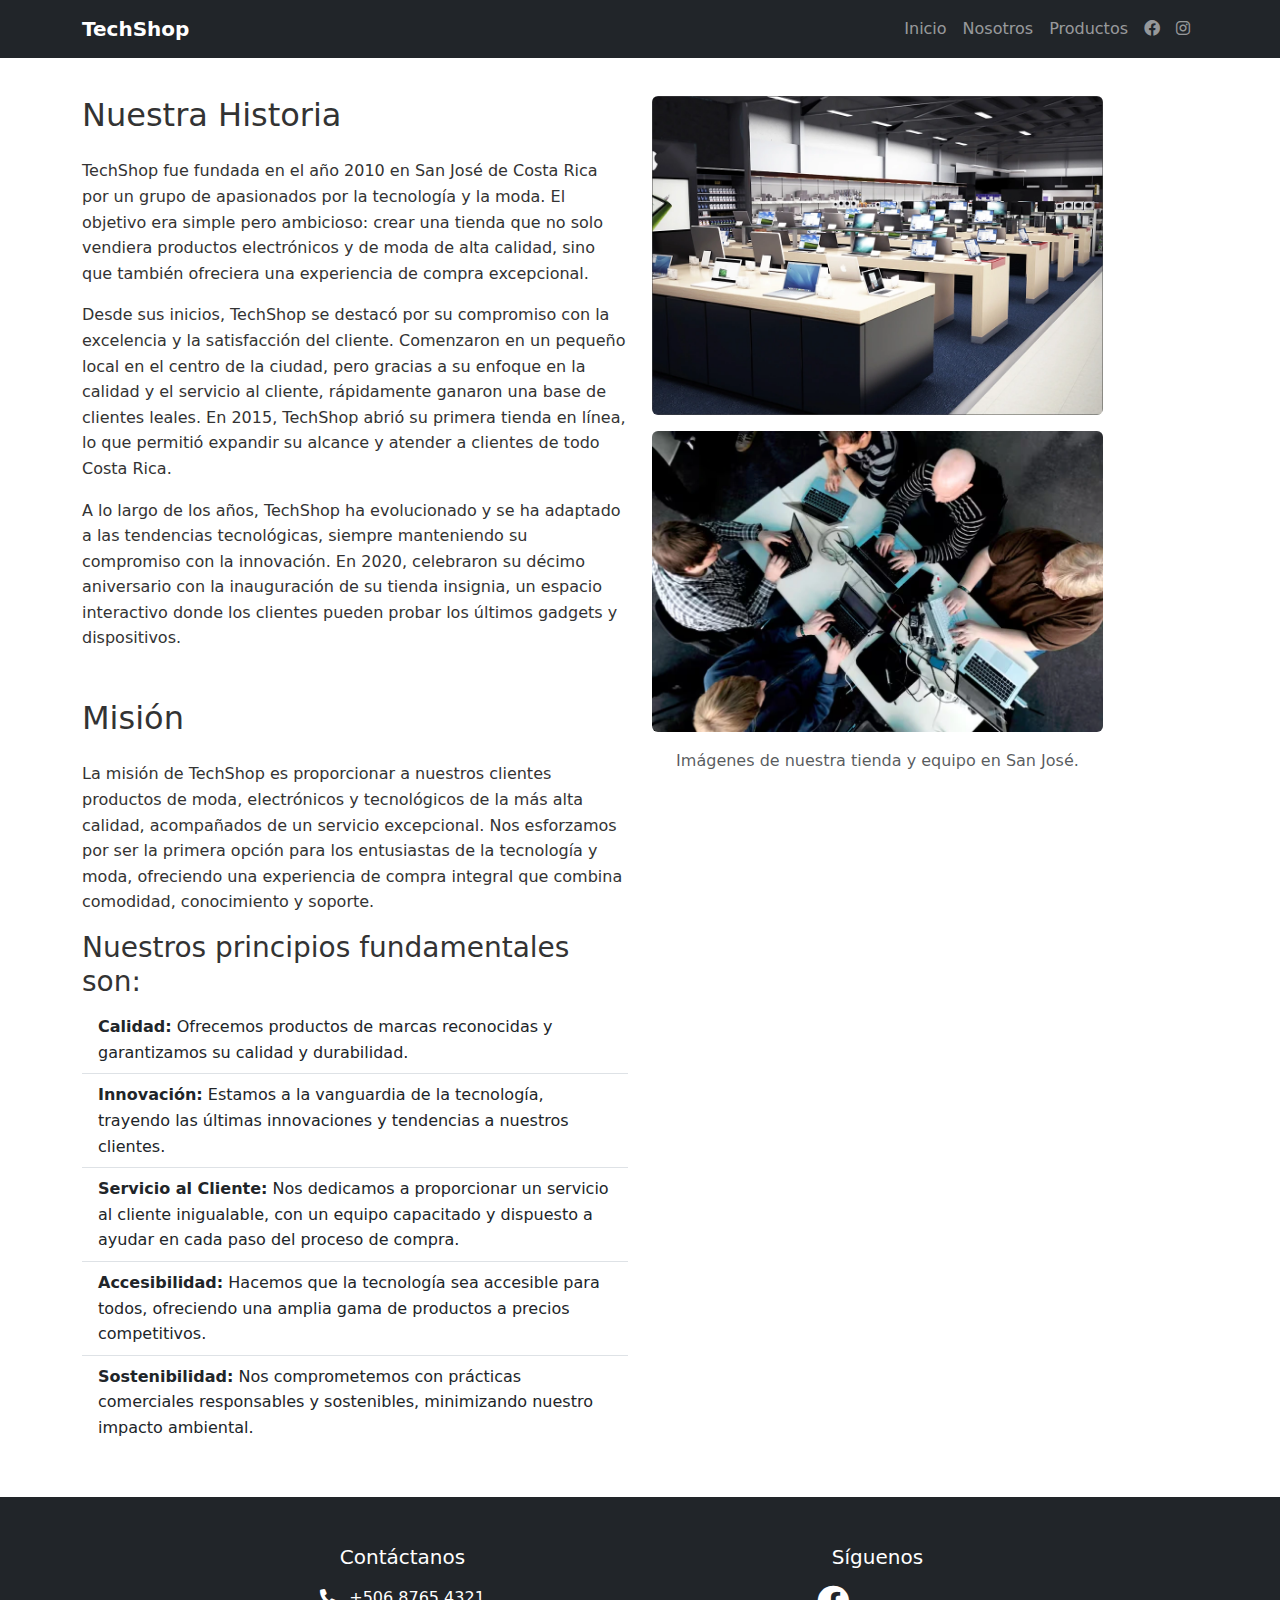
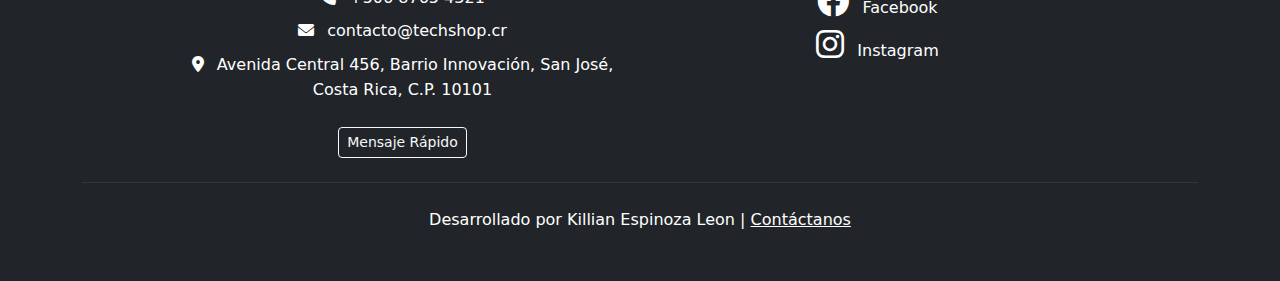
<file: nosotros.html>
<!DOCTYPE html>
<html lang="es">
<head>
    <meta charset="UTF-8">
    <meta name="viewport" content="width=device-width, initial-scale=1.0">
    <title>TechShop - Inicio | Electrónicos, Joyería y Ropa en Costa Rica</title>
    <meta name="description" content="Bienvenido a TechShop, fundada en 2010 en San José, Costa Rica. Descubre electrónicos, joyería y ropa con calidad e innovación.">
    <meta name="keywords" content="TechShop, electrónicos Costa Rica, joyería, ropa, San José, innovación, sostenibilidad">
    <meta name="author" content="Killian Espinoza Leon">
    <!-- OG para shares en redes -->
    <meta property="og:title" content="TechShop - Tu tienda de tecnología y moda">
    <meta property="og:description" content="Explora nuestro catálogo y contacta con nosotros.">
    <meta property="og:image" content="https://source.unsplash.com/1200x630/?tech store">
    <!-- Bootstrap CSS -->
    <link href="https://cdn.jsdelivr.net/npm/bootstrap@5.3.0/dist/css/bootstrap.min.css" rel="stylesheet">

    <!-- Redes -->
    <link rel="stylesheet" href="https://cdnjs.cloudflare.com/ajax/libs/font-awesome/6.0.0/css/all.min.css">

    <!--Estilos-->
    <link rel="stylesheet" href="css/estilos.css">
</head>
<body>
   
   <!-- Navbar -->
    <nav class="navbar navbar-expand-lg navbar-dark bg-dark fixed-top">
        <div class="container">
            <a class="navbar-brand fw-bold" href="./index.html">TechShop</a> 
            <button class="navbar-toggler" type="button" data-bs-toggle="collapse" data-bs-target="#navbarNav">
                <span class="navbar-toggler-icon"></span> 
            </button>
            <div class="navbar-collapse" id="navbarNav">
                <ul class="navbar-nav ms-auto"> 
                    <li class="nav-item"><a class="nav-link" href="./index.html">Inicio</a></li>
                    <li class="nav-item"><a class="nav-link" href="./nosotros.html">Nosotros</a></li>
                    <li class="nav-item"><a class="nav-link" href="/productos.html">Productos</a></li>
                   
                    <li class="nav-item"><a class="nav-link" href="https://facebook.com/techshop" target="_blank"><i class="fab fa-facebook"></i></a></li>
                    <li class="nav-item"><a class="nav-link" href="https://instagram.com/techshop" target="_blank"><i class="fab fa-instagram"></i></a></li>
                </ul>
            </div>
        </div>
    </nav>

   <main class="container mt-5 pt-5">
  
    <div class="row">
        <div class="col-md-6"> 
            <h2 class="mb-4">Nuestra Historia</h2>
            <p>TechShop fue fundada en el año 2010 en San José de Costa Rica por un grupo de apasionados por la tecnología y la moda. El objetivo era simple pero ambicioso: crear una tienda que no solo vendiera productos electrónicos y de moda de alta calidad, sino que también ofreciera una experiencia de compra excepcional.</p>
            <p>Desde sus inicios, TechShop se destacó por su compromiso con la excelencia y la satisfacción del cliente. Comenzaron en un pequeño local en el centro de la ciudad, pero gracias a su enfoque en la calidad y el servicio al cliente, rápidamente ganaron una base de clientes leales. En 2015, TechShop abrió su primera tienda en línea, lo que permitió expandir su alcance y atender a clientes de todo Costa Rica.</p>
            <p>A lo largo de los años, TechShop ha evolucionado y se ha adaptado a las tendencias tecnológicas, siempre manteniendo su compromiso con la innovación. En 2020, celebraron su décimo aniversario con la inauguración de su tienda insignia, un espacio interactivo donde los clientes pueden probar los últimos gadgets y dispositivos.</p>

            <h2 class="mt-5 mb-4">Misión</h2>
            <p>La misión de TechShop es proporcionar a nuestros clientes productos de moda, electrónicos y tecnológicos de la más alta calidad, acompañados de un servicio excepcional. Nos esforzamos por ser la primera opción para los entusiastas de la tecnología y moda, ofreciendo una experiencia de compra integral que combina comodidad, conocimiento y soporte.</p>
            <h3 class="mt-3">Nuestros principios fundamentales son:</h3>
            <ul class="list-group list-group-flush"> 
                <li class="list-group-item"><strong>Calidad:</strong> Ofrecemos productos de marcas reconocidas y garantizamos su calidad y durabilidad.</li>
                <li class="list-group-item"><strong>Innovación:</strong> Estamos a la vanguardia de la tecnología, trayendo las últimas innovaciones y tendencias a nuestros clientes.</li>
                <li class="list-group-item"><strong>Servicio al Cliente:</strong> Nos dedicamos a proporcionar un servicio al cliente inigualable, con un equipo capacitado y dispuesto a ayudar en cada paso del proceso de compra.</li>
                <li class="list-group-item"><strong>Accesibilidad:</strong> Hacemos que la tecnología sea accesible para todos, ofreciendo una amplia gama de productos a precios competitivos.</li>
                <li class="list-group-item"><strong>Sostenibilidad:</strong> Nos comprometemos con prácticas comerciales responsables y sostenibles, minimizando nuestro impacto ambiental.</li>
            </ul>
        </div>
        <div class="col-md-5"> 
            <img src="./img/tienda.webp" alt="Tienda física TechShop en San José, Costa Rica" class="img-fluid rounded mb-3">
            <img src="./img/equipo.webp" alt="Equipo de TechShop trabajando en innovación" class="img-fluid rounded">
            <p class="mt-3 text-muted text-center">Imágenes  de nuestra tienda y equipo en San José.</p>
        </div>
    </div>
</main>


  
    <footer class="bg-dark text-white py-5 mt-5">
        <div class="container">
            <div class="row justify-content-center">
                <!-- Columna 1:  -->
                <div class="col-md-5 mb-4 mb-md-0 text-center">
                    <h5 class="mb-3">Contáctanos</h5>
                    <ul class="list-unstyled">
                        <li class="mb-2">
                            <i class="fas fa-phone me-2"></i>
                            <a href="tel:+50687654321" class="text-white text-decoration-none"
                                aria-label="Llamar al +506 8765 4321">+506 8765 4321</a>
                        </li>
                        <li class="mb-2">
                            <i class="fas fa-envelope me-2"></i>
                            <a href="mailto:contacto@techshop.cr" class="text-white text-decoration-none"
                                aria-label="Enviar email a contacto@techshop.cr">contacto@techshop.cr</a>
                        </li>
                        <li class="mb-2">
                            <i class="fas fa-map-marker-alt me-2"></i>
                            <a href="https://www.google.com/maps/place/Avenida+Central+456,+Barrio+Innovaci%C3%B3n,+San+Jos%C3%A9,+Costa+Rica"
                                target="_blank" rel="noopener noreferrer" class="text-white text-decoration-none"
                                aria-label="Abrir ubicación en Google Maps">
                                Avenida Central 456, Barrio Innovación, San José, Costa Rica, C.P. 10101
                            </a>
                        </li>
                    </ul>
                    <a href="./index.html#formContacto" class="btn btn-outline-light btn-sm mt-2">Mensaje Rápido</a>
                </div>


                <!-- Columna 2: Redes Sociales -->
                <div class="col-md-5 mb-4 mb-md-0 text-center">
                    <h5 class="mb-3">Síguenos</h5>
                    <ul class="list-unstyled">
                        <li class="mb-2">
                            <a href="https://facebook.com/techshop" target="_blank" rel="noopener noreferrer"
                                class="text-white text-decoration-none" aria-label="Facebook de TechShop">
                                <i class="fab fa-facebook fa-2x me-2"></i> Facebook
                            </a>
                        </li>
                        <li class="mb-2">
                            <a href="https://instagram.com/techshop" target="_blank" rel="noopener noreferrer"
                                class="text-white text-decoration-none" aria-label="Instagram de TechShop">
                                <i class="fab fa-instagram fa-2x me-2"></i> Instagram
                            </a>
                        </li>
                    </ul>
                </div>
            </div>

            <hr class="my-4 border-secondary">

            <!-- Copyright global al final -->
            <div class="text-center">
                <p class="mb-0 text-white">Desarrollado por Killian Espinoza Leon | <a href="./index.html#formContacto"
                        class="text-white">Contáctanos</a></p>
            </div>
        </div>
    </footer>


    <!-- Bootstrap JS -->
    <script src="https://cdn.jsdelivr.net/npm/bootstrap@5.3.0/dist/js/bootstrap.bundle.min.js"></script>
    <!-- JS -->
    <script src="./js/main.js"></script>
</body>
</html>
</file>
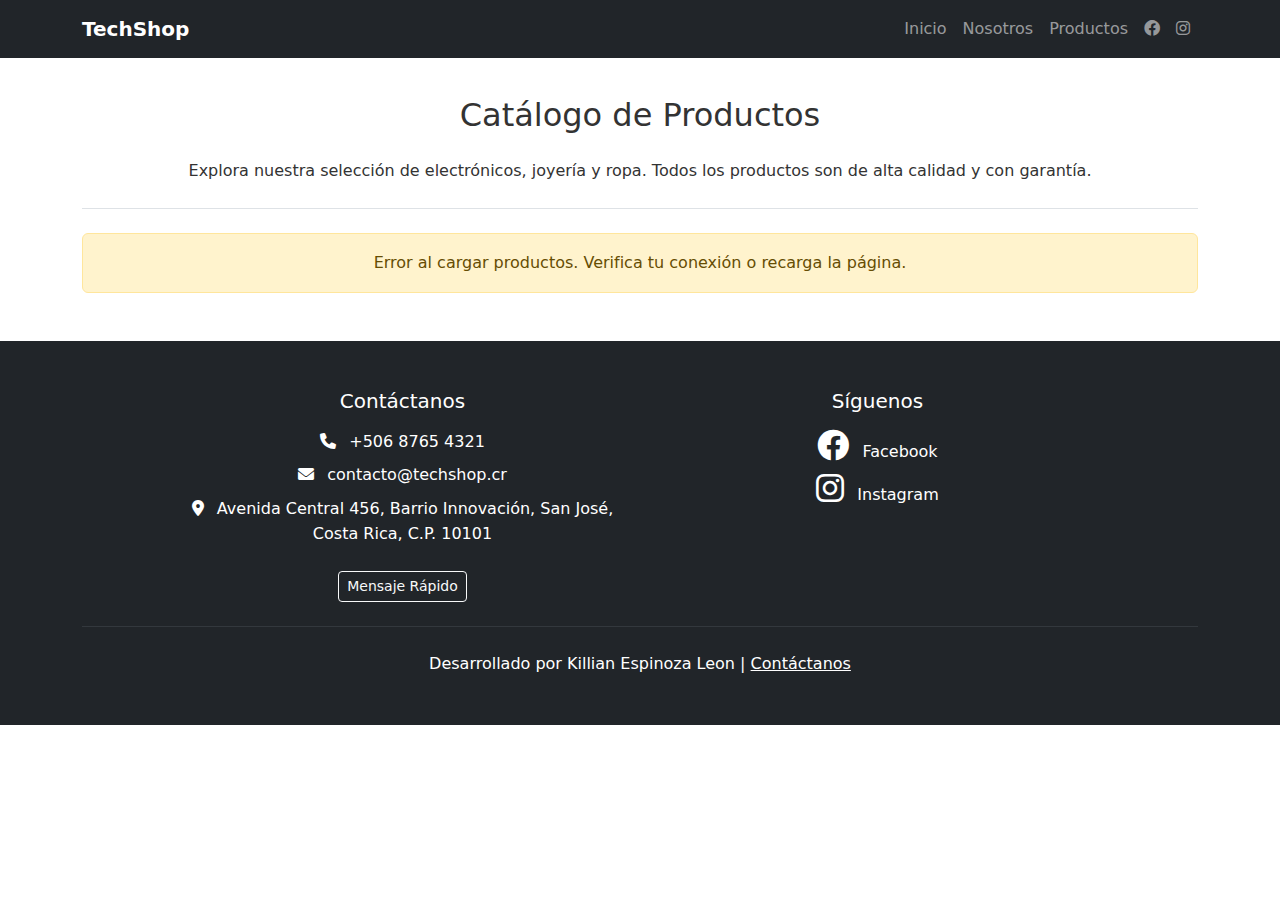
<file: productos.html>
<!DOCTYPE html>
<html lang="es">

<head>
    <meta charset="UTF-8">
    <meta name="viewport" content="width=device-width, initial-scale=1.0">
    <title>TechShop - Inicio | Electrónicos, Joyería y Ropa en Costa Rica</title>
    <meta name="description"
        content="Bienvenido a TechShop, fundada en 2010 en San José, Costa Rica. Descubre electrónicos, joyería y ropa con calidad e innovación.">
    <meta name="keywords"
        content="TechShop, electrónicos Costa Rica, joyería, ropa, San José, innovación, sostenibilidad">
    <meta name="author" content="Killian Espinoza Leon">
    <title>TechShop - Productos | Catálogo en Costa Rica</title>
    <meta name="description"
        content="Catálogo de TechShop: Electrónicos, joyería, ropa hombre y mujer. Productos de calidad desde San José, Costa Rica.">
    <meta name="keywords" content="productos TechShop, electronics, jewelery, clothing Costa Rica">


    <meta property="og:title" content="TechShop - Tu tienda de tecnología y moda">
    <meta property="og:description" content="Explora nuestro catálogo y contacta con nosotros.">
    <meta property="og:image" content="https://source.unsplash.com/1200x630/?tech store">
    <!-- Bootstrap CSS -->
    <link href="https://cdn.jsdelivr.net/npm/bootstrap@5.3.0/dist/css/bootstrap.min.css" rel="stylesheet">

    <link rel="stylesheet" href="https://cdnjs.cloudflare.com/ajax/libs/font-awesome/6.0.0/css/all.min.css">

    <!--Estilos-->
    <link rel="stylesheet" href="./css/estilos.css">
</head>

<body>

    <!-- Navbar -->
    <nav class="navbar navbar-expand-lg navbar-dark bg-dark fixed-top">
        <div class="container">
            <a class="navbar-brand fw-bold" href="./index.html">TechShop</a>
            <button class="navbar-toggler" type="button" data-bs-toggle="collapse" data-bs-target="#navbarNav">
                <span class="navbar-toggler-icon"></span>
            </button>
            <div class="navbar-collapse" id="navbarNav">
                <ul class="navbar-nav ms-auto">
                    <li class="nav-item"><a class="nav-link" href="./index.html">Inicio</a></li>
                    <li class="nav-item"><a class="nav-link" href="./nosotros.html">Nosotros</a></li>
                    <li class="nav-item"><a class="nav-link" href="./productos.html">Productos</a></li>

                    <li class="nav-item"><a class="nav-link" href="https://facebook.com/techshop" target="_blank"><i
                                class="fab fa-facebook"></i></a></li>
                    <li class="nav-item"><a class="nav-link" href="https://instagram.com/techshop" target="_blank"><i
                                class="fab fa-instagram"></i></a></li>
                </ul>
            </div>
        </div>
    </nav>
    <main class="container mt-5 pt-5">
        <h2 class="text-center mb-4">Catálogo de Productos</h2>
        <p class="text-center mb-4">Explora nuestra selección de electrónicos, joyería y ropa. Todos los productos son
            de alta calidad y con garantía.</p>

        <div id="loading" class="text-center py-5">
            <div class="spinner-border text-primary" role="status">
                <span class="visually-hidden">Cargando productos...</span>
            </div>
            <p class="mt-2">Cargando catálogo...</p>
        </div>

       
        <ul class="nav nav-tabs justify-content-center mb-4" id="tabsCategorias" role="tablist">
            
        </ul>

        <div class="tab-content" id="contenidoProductos">

        </div>

        <!-- Mensaje de Error  -->
        <div id="errorMsg" class="alert alert-warning text-center" style="display: none;">
            Error al cargar productos. Verifica tu conexión o recarga la página.
        </div>
    </main>


    <footer class="bg-dark text-white py-5 mt-5">
        <div class="container">
            <div class="row justify-content-center">
                <!-- Columna 1:  -->
                <div class="col-md-5 mb-4 mb-md-0 text-center">
                    <h5 class="mb-3">Contáctanos</h5>
                    <ul class="list-unstyled">
                        <li class="mb-2">
                            <i class="fas fa-phone me-2"></i>
                            <a href="tel:+50687654321" class="text-white text-decoration-none"
                                aria-label="Llamar al +506 8765 4321">+506 8765 4321</a>
                        </li>
                        <li class="mb-2">
                            <i class="fas fa-envelope me-2"></i>
                            <a href="mailto:contacto@techshop.cr" class="text-white text-decoration-none"
                                aria-label="Enviar email a contacto@techshop.cr">contacto@techshop.cr</a>
                        </li>
                        <li class="mb-2">
                            <i class="fas fa-map-marker-alt me-2"></i>
                            <a href="https://www.google.com/maps/place/Avenida+Central+456,+Barrio+Innovaci%C3%B3n,+San+Jos%C3%A9,+Costa+Rica"
                                target="_blank" rel="noopener noreferrer" class="text-white text-decoration-none"
                                aria-label="Abrir ubicación en Google Maps">
                                Avenida Central 456, Barrio Innovación, San José, Costa Rica, C.P. 10101
                            </a>
                        </li>
                    </ul>
                    <a href="./index.html#formContacto" class="btn btn-outline-light btn-sm mt-2">Mensaje Rápido</a>
                </div>


                <!-- Columna 2: Redes Sociales -->
                <div class="col-md-5 mb-4 mb-md-0 text-center">
                    <h5 class="mb-3">Síguenos</h5>
                    <ul class="list-unstyled">
                        <li class="mb-2">
                            <a href="https://facebook.com/techshop" target="_blank" rel="noopener noreferrer"
                                class="text-white text-decoration-none" aria-label="Facebook de TechShop">
                                <i class="fab fa-facebook fa-2x me-2"></i> Facebook
                            </a>
                        </li>
                        <li class="mb-2">
                            <a href="https://instagram.com/techshop" target="_blank" rel="noopener noreferrer"
                                class="text-white text-decoration-none" aria-label="Instagram de TechShop">
                                <i class="fab fa-instagram fa-2x me-2"></i> Instagram
                            </a>
                        </li>
                    </ul>
                </div>
            </div>

            <hr class="my-4 border-secondary">

            <!-- Copyright global al final -->
            <div class="text-center">
                <p class="mb-0 text-white">Desarrollado por Killian Espinoza Leon | <a href="./index.html#formContacto"
                        class="text-white">Contáctanos</a></p>
            </div>
        </div>
    </footer>

    <!-- Bootstrap JS -->
    <script src="https://cdn.jsdelivr.net/npm/bootstrap@5.3.0/dist/js/bootstrap.bundle.min.js"></script>
    <!--  JS  -->
    <script src="./js/main.js"></script>
</body>

</html>
</file>
<file: css/estilos.css>
/* Estilos globales */
:root {
    --primary-color: #007bff; 
    --accent-color: #ffd700; 
    --bg-light: #f8f9fa;
}

body {
    font-family: system-ui, -apple-system, BlinkMacSystemFont, 'Segoe UI', Roboto, Oxygen, Ubuntu, Cantarell, 'Open Sans', 'Helvetica Neue', sans-serif;
    line-height: 1.6;
    color: #333;
}

/* Hero Banner */
.hero {
    background: linear-gradient(rgba(0, 0, 0, 0.5), rgba(0, 0, 0, 0.5)), url('https://source.unsplash.com/1200x600/?technology store');
    background-size: cover;
    background-position: center;
    border-radius: 10px;
}

.hero h1 {
    text-shadow: 2px 2px 4px rgba(0,0,0,0.5);
}

.hero .btn {
    background: var(--accent-color);
    border: none;
    font-weight: bold;
}

.hero .btn:hover {
    background: #e6c200;
}

/* Testimonios */
.testimonios .carousel-item p.italic {
    font-style: italic;
    font-size: 1.1em;
    color: #555;
}

.testimonios .carousel-item img {
    border: 3px solid #fff;
    box-shadow: 0 4px 8px rgba(0,0,0,0.1);
}

/* Categorías y Cards */
.categorias .col-md-3 {
    transition: transform 0.3s ease, box-shadow 0.3s ease; 
}

.categorias .col-md-3:hover {
    transform: translateY(-5px);
    box-shadow: 0 4px 8px rgba(0,0,0,0.1); 
}

.categorias .col-md-3 img:hover {
    opacity: 0.9; 
}

.card-producto {
    transition: transform 0.2s;
    border: none;
    box-shadow: 0 2px 10px rgba(0,0,0,0.1);
}

.card-producto:hover {
    transform: scale(1.05);
}

.card-producto .card-img-top {
    height: 200px;
    object-fit: cover;
}

.card-producto .precio {
    font-size: 1.5em;
    color: var(--accent-color);
    font-weight: bold;
}

/* Formulario */
#formContacto label {
    font-weight: bold;
    color: var(--primary-color);
}

.info-contacto {
    background: var(--bg-light);
    padding: 20px;
    border-radius: 10px;
    border-left: 4px solid var(--primary-color);
}

/* Responsive */
@media (max-width: 768px) {
    .hero {
        padding: 50px 0 !important;
    }
    
    .hero h1 {
        font-size: 2em;
    }
    
    .carousel-item img {
        width: 80px;
        height: 80px;
    }
    
    .carousel-item p {
        font-size: 1em;
        padding: 0 20px;
    }
    
    .card-producto .card-img-top {
        height: 150px;
    }
    
   
    .categorias .col-md-3:hover {
        transform: none;
        box-shadow: none;
    }
}

/* Loading y Error*/
#loading {
    min-height: 200px;
}

#errorMsg {
    margin-top: 20px;
}

  /* Footer: */
  footer a {
      transition: color 0.2s ease;
  }
  footer a:hover {
      color: var(--accent-color); /* Dorado al hover */
  }
  footer .fab.fa-facebook:hover,
  footer .fab.fa-instagram:hover {
      color: var(--primary-color); /* Azul para redes */
      transform: scale(1.2); /* Zoom sutil */
  }
</file>
